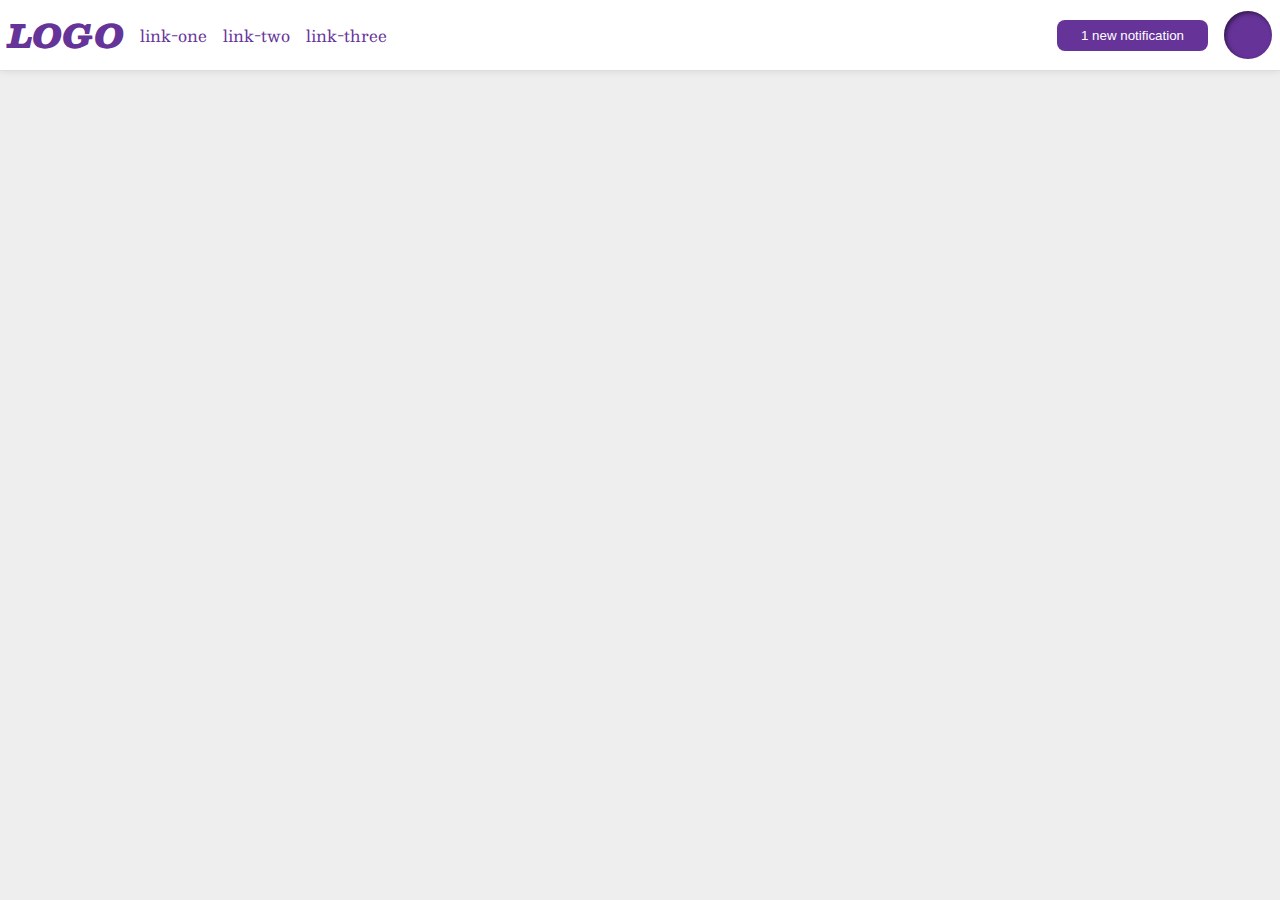
<file: foundations/flex/03-flex-header-2/index.html>
<!DOCTYPE html>
<html lang="en">
  <head>
    <meta charset="UTF-8" />
    <meta http-equiv="X-UA-Compatible" content="IE=edge" />
    <meta name="viewport" content="width=device-width, initial-scale=1.0" />
    <title>Flex Header 2</title>
    <link rel="stylesheet" href="style.css" />
  </head>
  <body>
    <div class="header">
      <div class="first">
        <div class="logo">LOGO</div>
        <ul class="links">
          <li><a href="https://google.com">link-one</a></li>
          <li><a href="https://google.com">link-two</a></li>
          <li><a href="https://google.com">link-three</a></li>
        </ul>
      </div>
      <div class="last">
        <button class="notifications">1 new notification</button>
        <div class="profile-image"></div>
      </div>
    </div>
  </body>
</html>
</file>
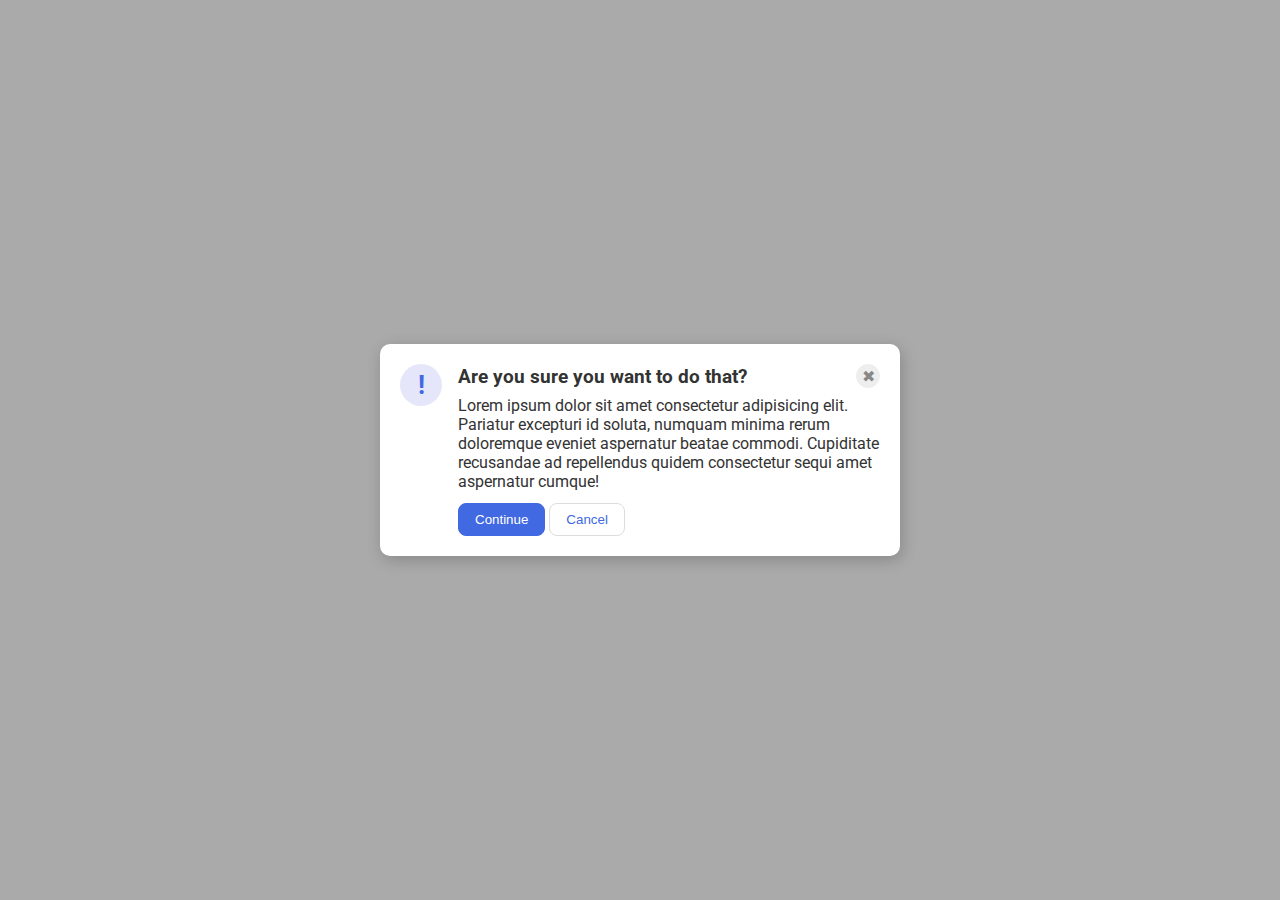
<file: foundations/flex/05-flex-modal/index.html>
<!DOCTYPE html>
<html lang="en">
  <head>
    <meta charset="UTF-8" />
    <meta http-equiv="X-UA-Compatible" content="IE=edge" />
    <meta name="viewport" content="width=device-width, initial-scale=1.0" />
    <link rel="stylesheet" href="style.css" />
    <title>Modal</title>
  </head>
  <body>
    <div class="modal">
      <div class="icon">!</div>
      <div class="content">
        <div class="header">
          Are you sure you want to do that?
          <button class="close-button">✖</button>
        </div>
        <div class="text">
          Lorem ipsum dolor sit amet consectetur adipisicing elit. Pariatur
          excepturi id soluta, numquam minima rerum doloremque eveniet
          aspernatur beatae commodi. Cupiditate recusandae ad repellendus quidem
          consectetur sequi amet aspernatur cumque!
        </div>
        <button class="continue">Continue</button>
        <button class="cancel">Cancel</button>
      </div>
    </div>
  </body>
</html>
</file>
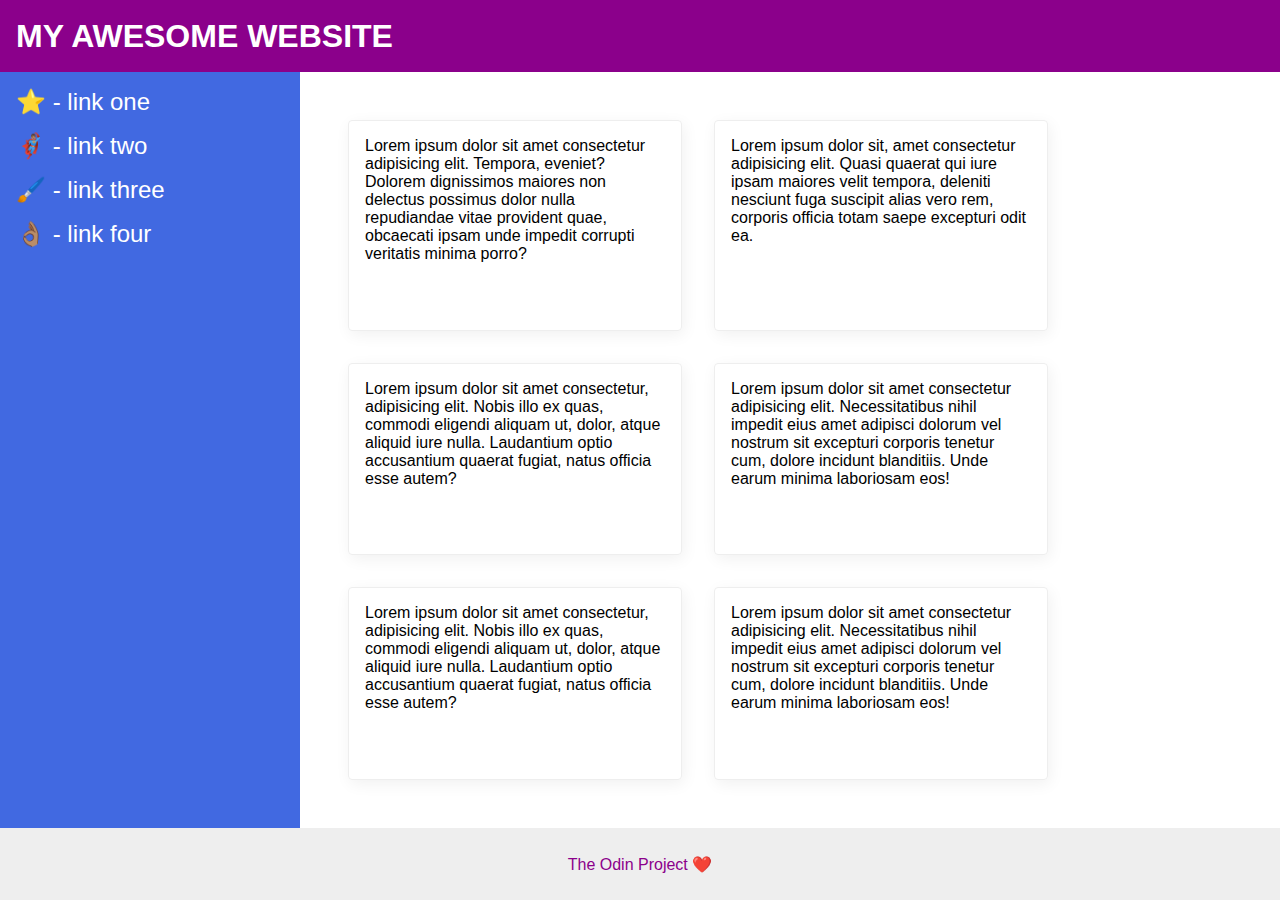
<file: foundations/flex/07-flex-layout-2/index.html>
<!DOCTYPE html>
<html lang="en">
  <head>
    <meta charset="UTF-8">
    <meta http-equiv="X-UA-Compatible" content="IE=edge">
    <meta name="viewport" content="width=device-width, initial-scale=1.0">
    <title>The Holy Grail</title>
    <link rel="stylesheet" href="style.css">
  </head>
  <body>
    <div class="header">
      MY AWESOME WEBSITE
    </div>
    
    <div class="middle">
      <div class="sidebar">
        <ul>
          <li><a href="#">⭐ - link one</a></li>
          <li><a href="#">🦸🏽‍♂️ - link two</a></li>
          <li><a href="#">🖌️ - link three</a></li>
          <li><a href="#">👌🏽 - link four</a></li>
        </ul>
      </div>

      <div class="content">
        <div class="card">Lorem ipsum dolor sit amet consectetur adipisicing elit. Tempora, eveniet? Dolorem dignissimos maiores non delectus possimus dolor nulla repudiandae vitae provident quae, obcaecati ipsam unde impedit corrupti veritatis minima porro?</div>
        <div class="card">Lorem ipsum dolor sit, amet consectetur adipisicing elit. Quasi quaerat qui iure ipsam maiores velit tempora, deleniti nesciunt fuga suscipit alias vero rem, corporis officia totam saepe excepturi odit ea.</div>
        <div class="card">Lorem ipsum dolor sit amet consectetur, adipisicing elit. Nobis illo ex quas, commodi eligendi aliquam ut, dolor, atque aliquid iure nulla. Laudantium optio accusantium quaerat fugiat, natus officia esse autem?</div>
        <div class="card">Lorem ipsum dolor sit amet consectetur adipisicing elit. Necessitatibus nihil impedit eius amet adipisci dolorum vel nostrum sit excepturi corporis tenetur cum, dolore incidunt blanditiis. Unde earum minima laboriosam eos!</div>
        <div class="card">Lorem ipsum dolor sit amet consectetur, adipisicing elit. Nobis illo ex quas, commodi eligendi aliquam ut, dolor, atque aliquid iure nulla. Laudantium optio accusantium quaerat fugiat, natus officia esse autem?</div>
        <div class="card">Lorem ipsum dolor sit amet consectetur adipisicing elit. Necessitatibus nihil impedit eius amet adipisci dolorum vel nostrum sit excepturi corporis tenetur cum, dolore incidunt blanditiis. Unde earum minima laboriosam eos!</div>
      </div>
    </div>

    <div class="footer">
      The Odin Project ❤️
    </div>
  </body>
</html>
</file>
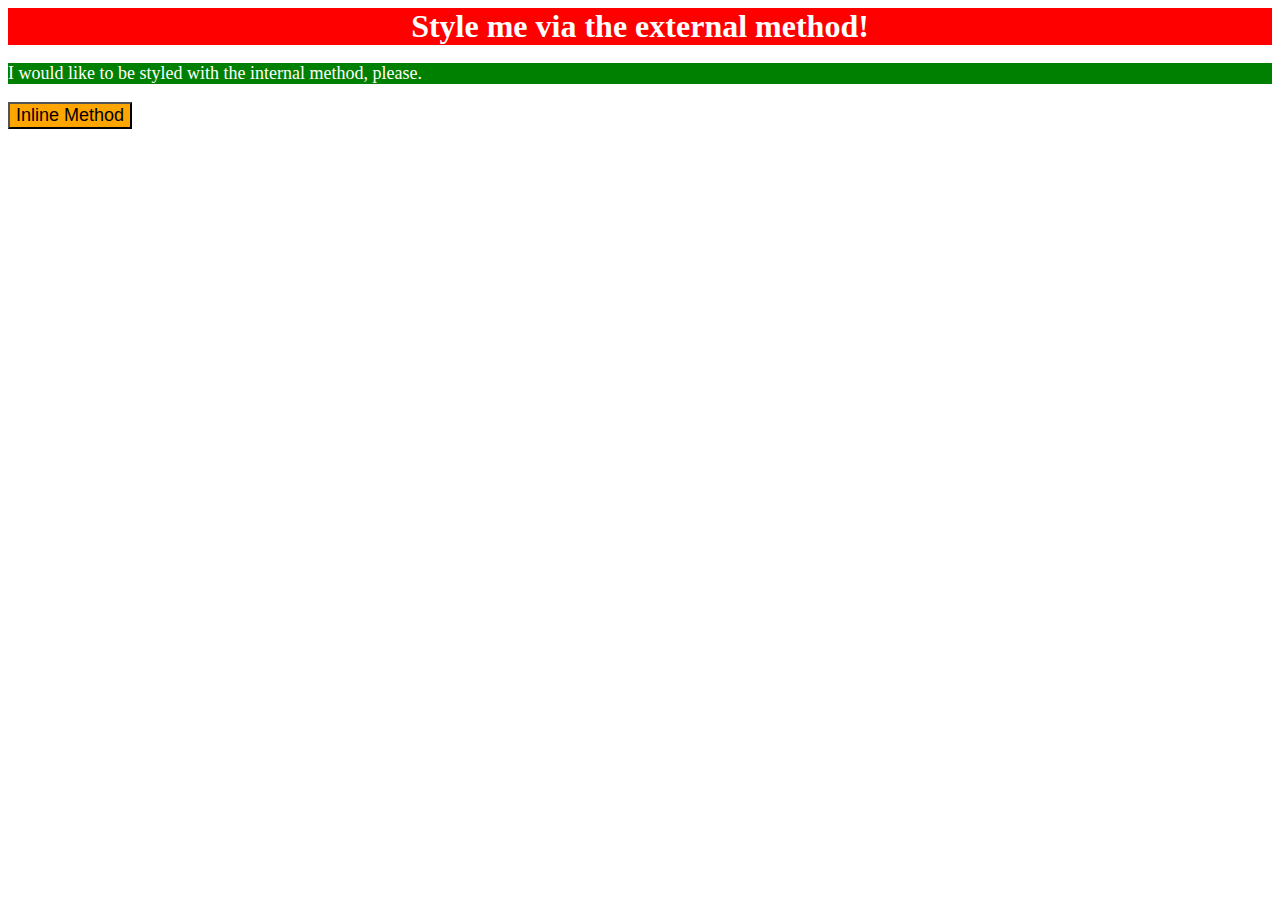
<file: foundations/intro-to-css/01-css-methods/index.html>
<!DOCTYPE html>
<html lang="en">
  <head>
    <meta charset="UTF-8">
    <meta http-equiv="X-UA-Compatible" content="IE=edge">
    <meta name="viewport" content="width=device-width, initial-scale=1.0">
    <title>Methods for Adding CSS</title>
    <link href="./styles.css" rel="stylesheet">
    
    <style>
      p {
        background-color: green;
        color: white;
        font-size: 18px;
      }
    </style>
  </head>
  <body>
    <div>Style me via the external method!</div>
    <p>I would like to be styled with the internal method, please.</p>
    <button style="background-color: orange; font-size: 18px;">Inline Method</button>
  </body>
</html>
</file>
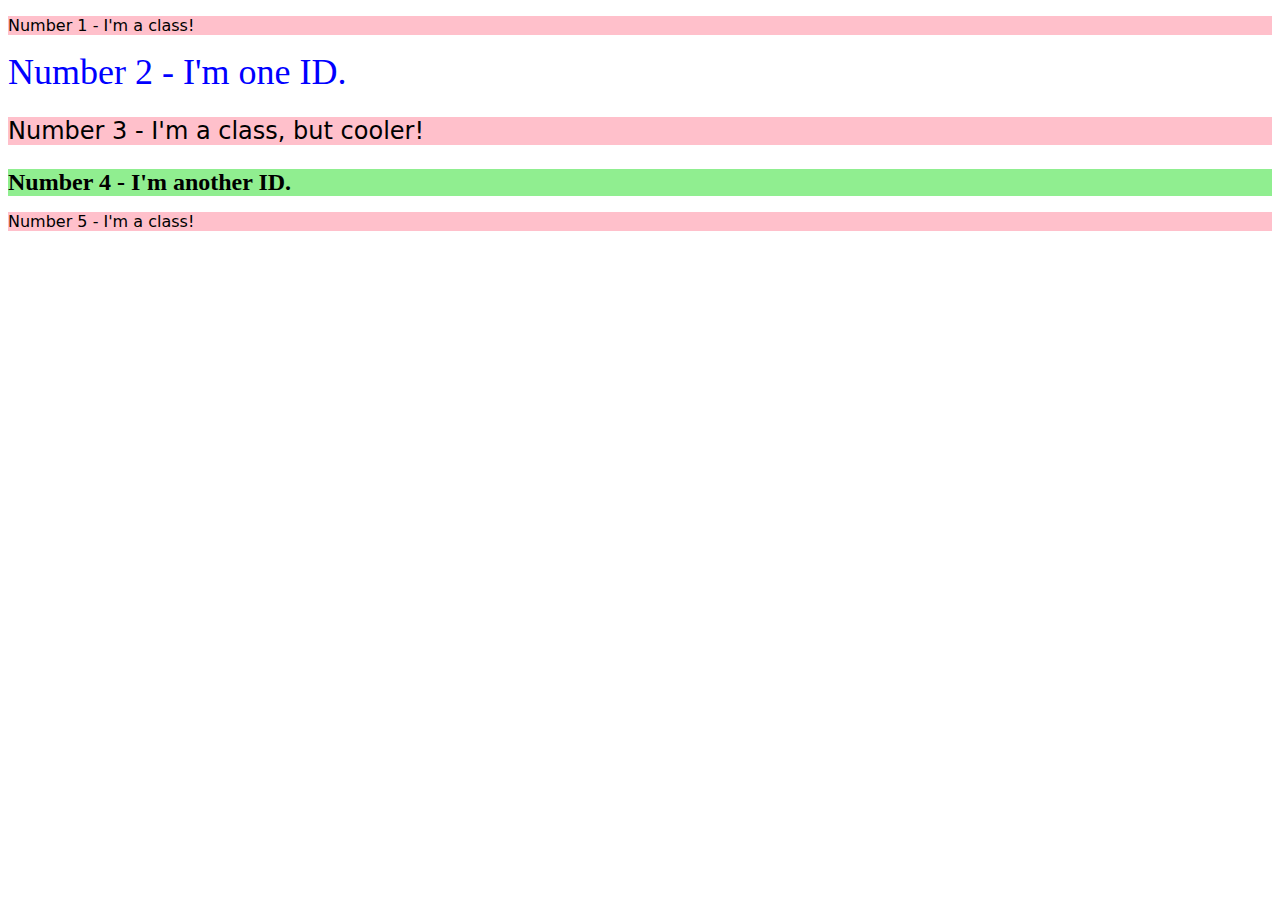
<file: foundations/intro-to-css/02-class-id-selectors/index.html>
<!DOCTYPE html>
<html lang="en">
  <head>
    <meta charset="UTF-8">
    <meta http-equiv="X-UA-Compatible" content="IE=edge">
    <meta name="viewport" content="width=device-width, initial-scale=1.0">
    <title>Class and ID Selectors</title>
    <link rel="stylesheet" href="style.css">
  </head>
  <body>
    <p class="odd">Number 1 - I'm a class!</p>
    <div id="two">Number 2 - I'm one ID.</div>
    <p class="odd font-size">Number 3 - I'm a class, but cooler!</p>
    <div id="four" class="font-size">Number 4 - I'm another ID.</div>
    <p class="odd">Number 5 - I'm a class!</p>
  </body>
</html>
</file>
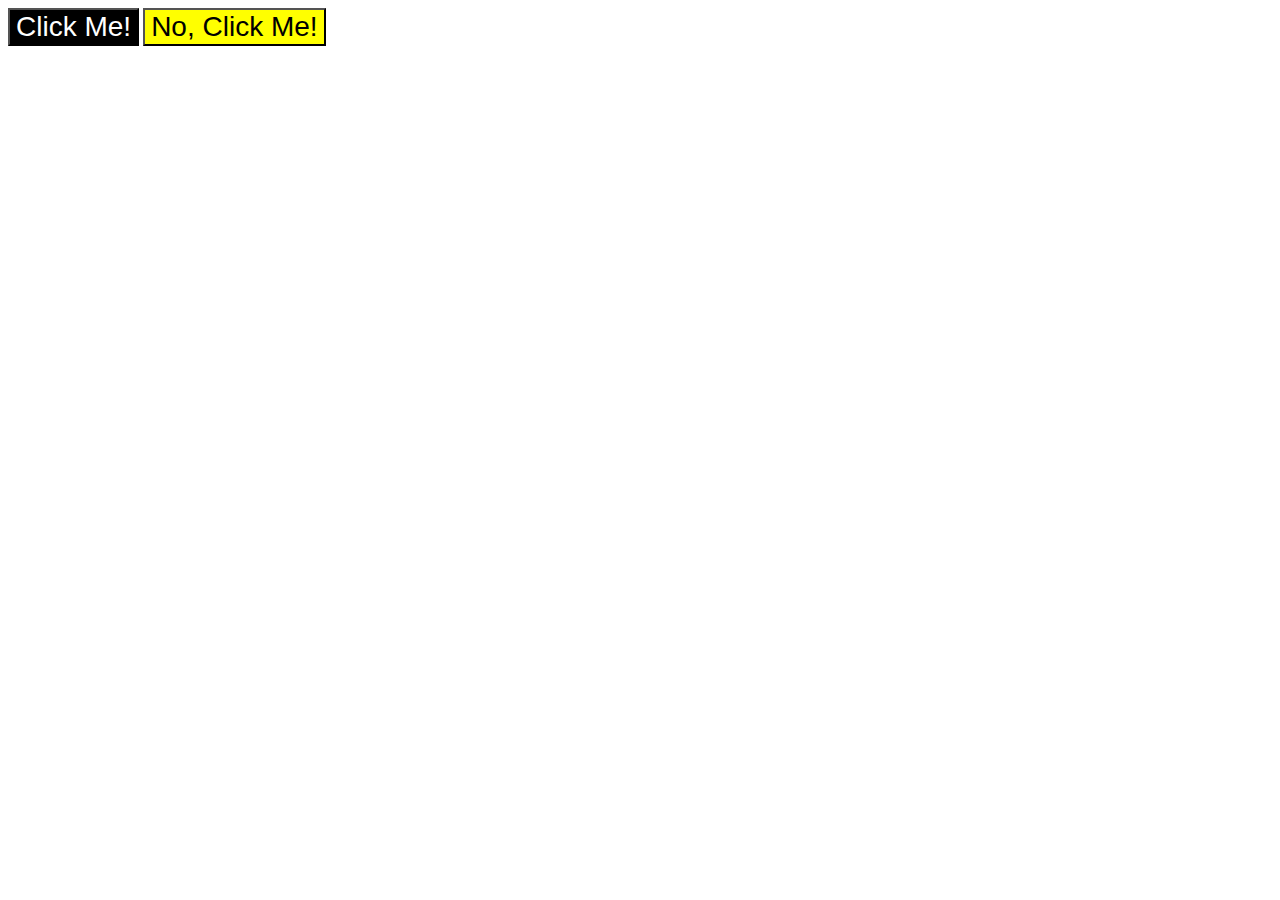
<file: foundations/intro-to-css/03-grouping-selectors/index.html>
<!DOCTYPE html>
<html lang="en">
  <head>
    <meta charset="UTF-8">
    <meta http-equiv="X-UA-Compatible" content="IE=edge">
    <meta name="viewport" content="width=device-width, initial-scale=1.0">
    <title>Grouping Selectors</title>
    <link rel="stylesheet" href="style.css">
  </head>
  <body>
    <button class="b1">Click Me!</button>
    <button class="b2">No, Click Me!</button>
  </body>
</html>
</file>
<file: foundations/flex/03-flex-header-2/style.css>
/* this is some magical font-importing.  
you'll learn about it later. */
@import url('https://fonts.googleapis.com/css2?family=Besley:ital,wght@0,400;1,900&display=swap');

body {
  margin: 0;
  background: #eee;
  font-family: Besley, serif;
}

.header {
  background: white;
  border-bottom: 1px solid #ddd;
  box-shadow: 0 0 8px rgba(0,0,0,.1);
  padding: 8px;
  display: flex;
  justify-content: space-between;
}

.profile-image {
  background: rebeccapurple;
  box-shadow: inset 2px 2px 4px rgba(0,0,0,.5);
  border-radius: 50%;
  width: 48px;
  height: 48px;
}

.logo {
  color: rebeccapurple;
  font-size: 32px;
  font-weight: 900;
  font-style: italic;
}

button {
  border: none;
  border-radius: 8px;
  background: rebeccapurple;
  color: white;
  padding: 8px 24px;
}

.first, .last {
  display: flex;
  align-items: center;
  gap: 16px;
}

a {
  /* this removes the line under our links */
  text-decoration: none;
  color: rebeccapurple;
}

ul {
  list-style-type: none;
  display: flex;
  gap: 16px;
  margin: 0;
  padding: 0;
}
</file>
<file: foundations/flex/05-flex-modal/style.css>
@import url('https://fonts.googleapis.com/css2?family=Roboto:wght@400;700&display=swap');

html, body {
  height: 100%;
}

body {
  font-family: Roboto, sans-serif;
  margin: 0;
  background: #aaa;
  color: #333;
  /* I'll give you this one for free lol */
  display: flex;
  align-items: center;
  justify-content: center;
}

.modal {
  background: white;
  width: 480px;
  border-radius: 10px;
  box-shadow: 2px 4px 16px rgba(0,0,0,.2);
}

.icon {
  color: royalblue;
  font-size: 26px;
  font-weight: 700;
  background: lavender;
  width: 42px;
  height: 42px;
  border-radius: 50%;
  display: flex;
  align-items: center;
  justify-content: center;
}

.close-button {
  background: #eee;
  border-radius: 50%;
  color: #888;
  font-weight: 400;
  font-size: 16px;
  height: 24px;
  width: 24px;
  display: flex;
  align-items: center;
  justify-content: center;
  border: 1px solid #eee;
  padding: 0;
}

button {
  cursor: pointer;
  padding: 8px 16px;
  border-radius: 8px;
}

button.continue {
  background: royalblue;
  border: 1px solid royalblue;
  color: white;
}

button.cancel {
  background: white;
  border: 1px solid #ddd;
  color: royalblue;
}

/* Solution */

.modal {
  padding: 20px;
  display: flex;
  gap: 16px;
}

.icon {
  flex-shrink: 0;
}

.header {
  display: flex;
  align-items: center;
  justify-content: space-between;
  font-weight: 700;
  font-size: larger;
  margin-bottom: 8px;
}

.close-button {
  flex-shrink: 0;
}

.text {
  margin-bottom: 12px;
}
</file>
<file: foundations/flex/07-flex-layout-2/style.css>
body {
  font-family: -apple-system, BlinkMacSystemFont, 'Segoe UI', Roboto, Oxygen, Ubuntu, Cantarell, 'Open Sans', 'Helvetica Neue', sans-serif;
  margin: 0;
  min-height: 100vh;
}

.header {
  height: 72px;
  background: darkmagenta;
  color: white;
}

.footer {
  height: 72px;
  background: #eee;
  color: darkmagenta;
}

.sidebar {
  width: 300px;
  background: royalblue;
  box-sizing: border-box;
}

.card {
  border: 1px solid #eee;
  box-shadow: 2px 4px 16px rgba(0,0,0,.06);
  border-radius: 4px;
}

/* SOLUTION */

a {
  text-decoration: none;
  color: white;
  font-size: 24px;
}

ul {
  list-style: none;
  margin: 0;
  padding: 0;
}

li {
  margin-bottom: 16px;
}

body {
  display: flex;
  flex-direction: column;
}

.header {
  display: flex;
  align-items: center;
  font-size: 32px;
  font-weight: 900;
  padding: 0 16px;
}

.middle {
  display: flex;
  flex: 1;
}

.sidebar {
  flex-shrink: 0;
  padding: 16px;
}

.content {
  padding: 48px;
  display: flex;
  flex-wrap: wrap;
  gap: 32px;
}

.card {
  flex-basis: 300px;
  padding: 16px;
}

.footer {
  display: flex;
  align-items: center;
  justify-content: center;
}
</file>
<file: foundations/intro-to-css/01-css-methods/styles.css>
div {
    background-color: red;
    color: white;
    font-size: 32px;
    text-align: center;
    font-weight: bold;
}
</file>
<file: foundations/intro-to-css/02-class-id-selectors/style.css>
.odd {
  background-color: pink;
  font-family: Verdana, "DejaVu Sans", sans-serif;
}

#two {
  color: blue;
  font-size: 36px;
}

.font-size {
  font-size: 24px;
}

#four {
  background-color: lightgreen;
  font-weight: bold;
}
</file>
<file: foundations/intro-to-css/03-grouping-selectors/style.css>
.b1 {
    background-color: black;
    color: white;
}

.b2 {
    background-color: yellow;
}

.b1, .b2 {
    font-size: 28px;
    font-family: helvetica, 'Times New Roman', sans-serif;
}
</file>
